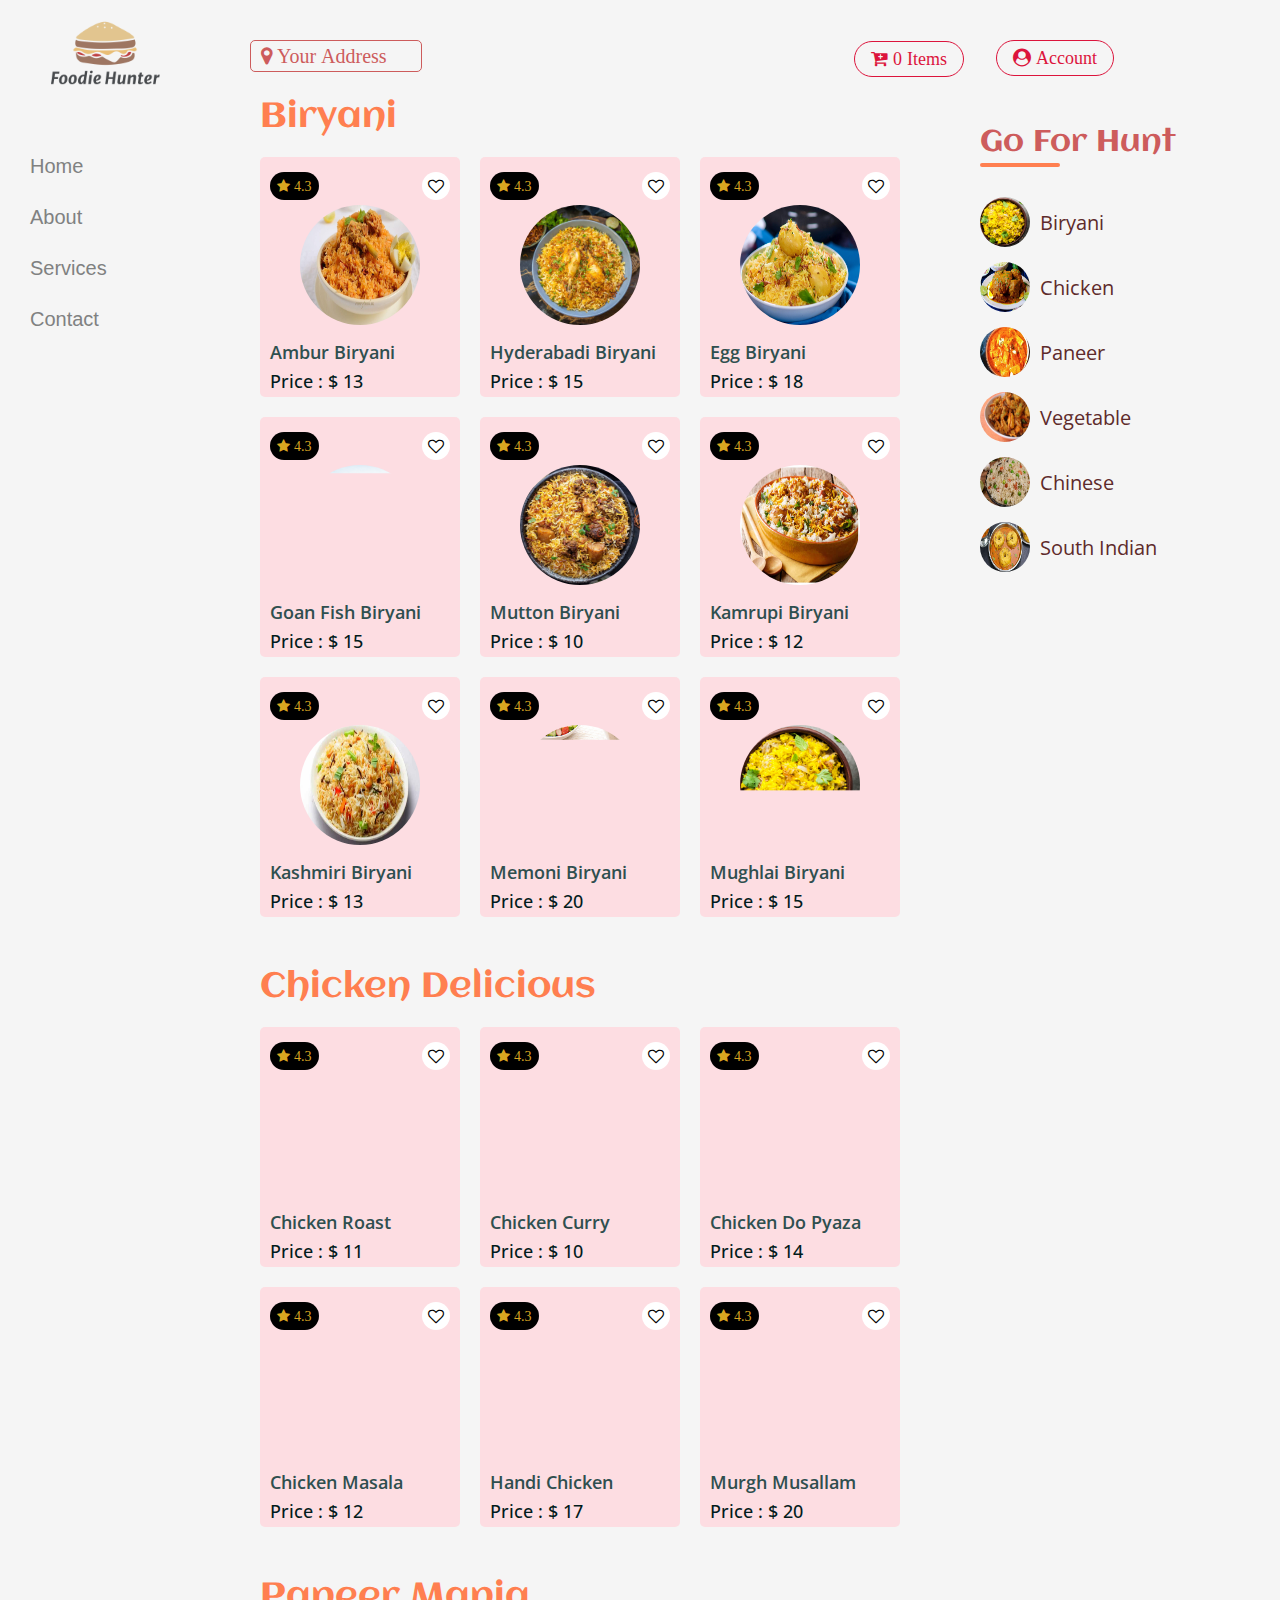
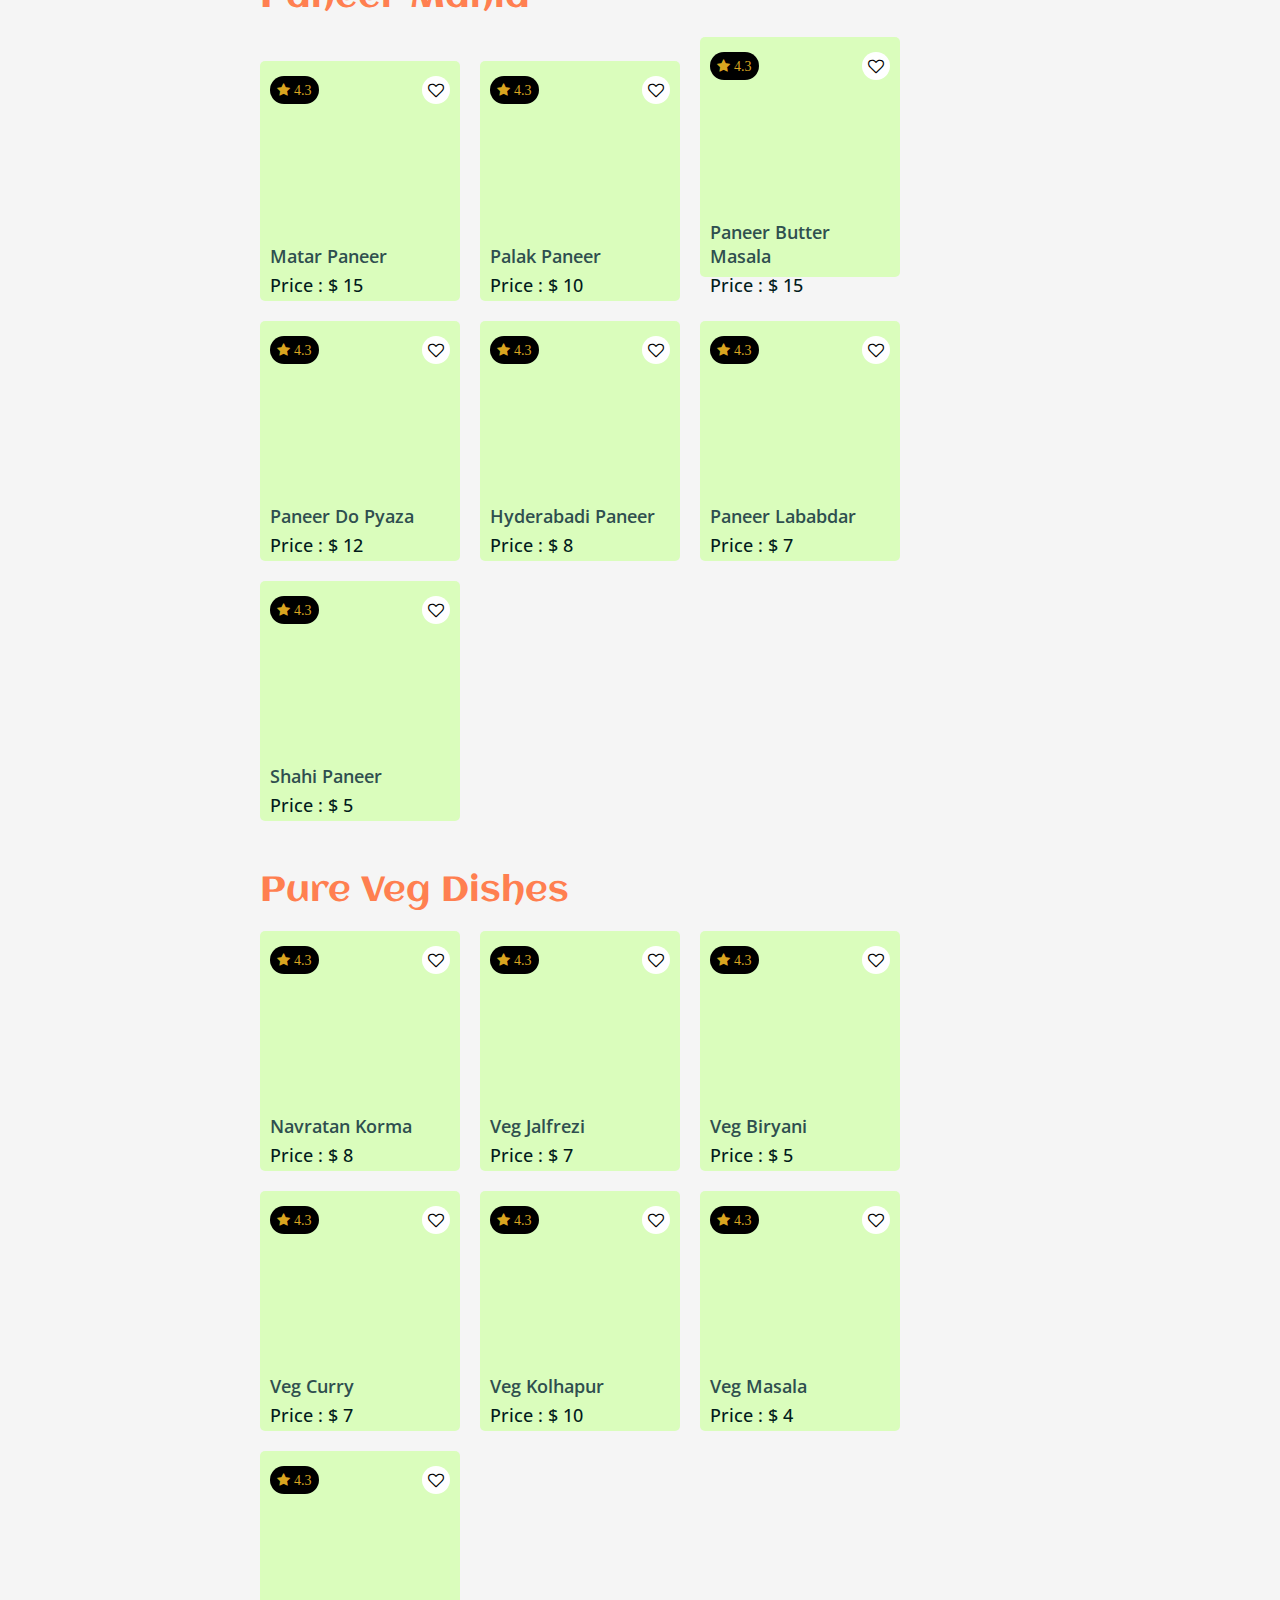
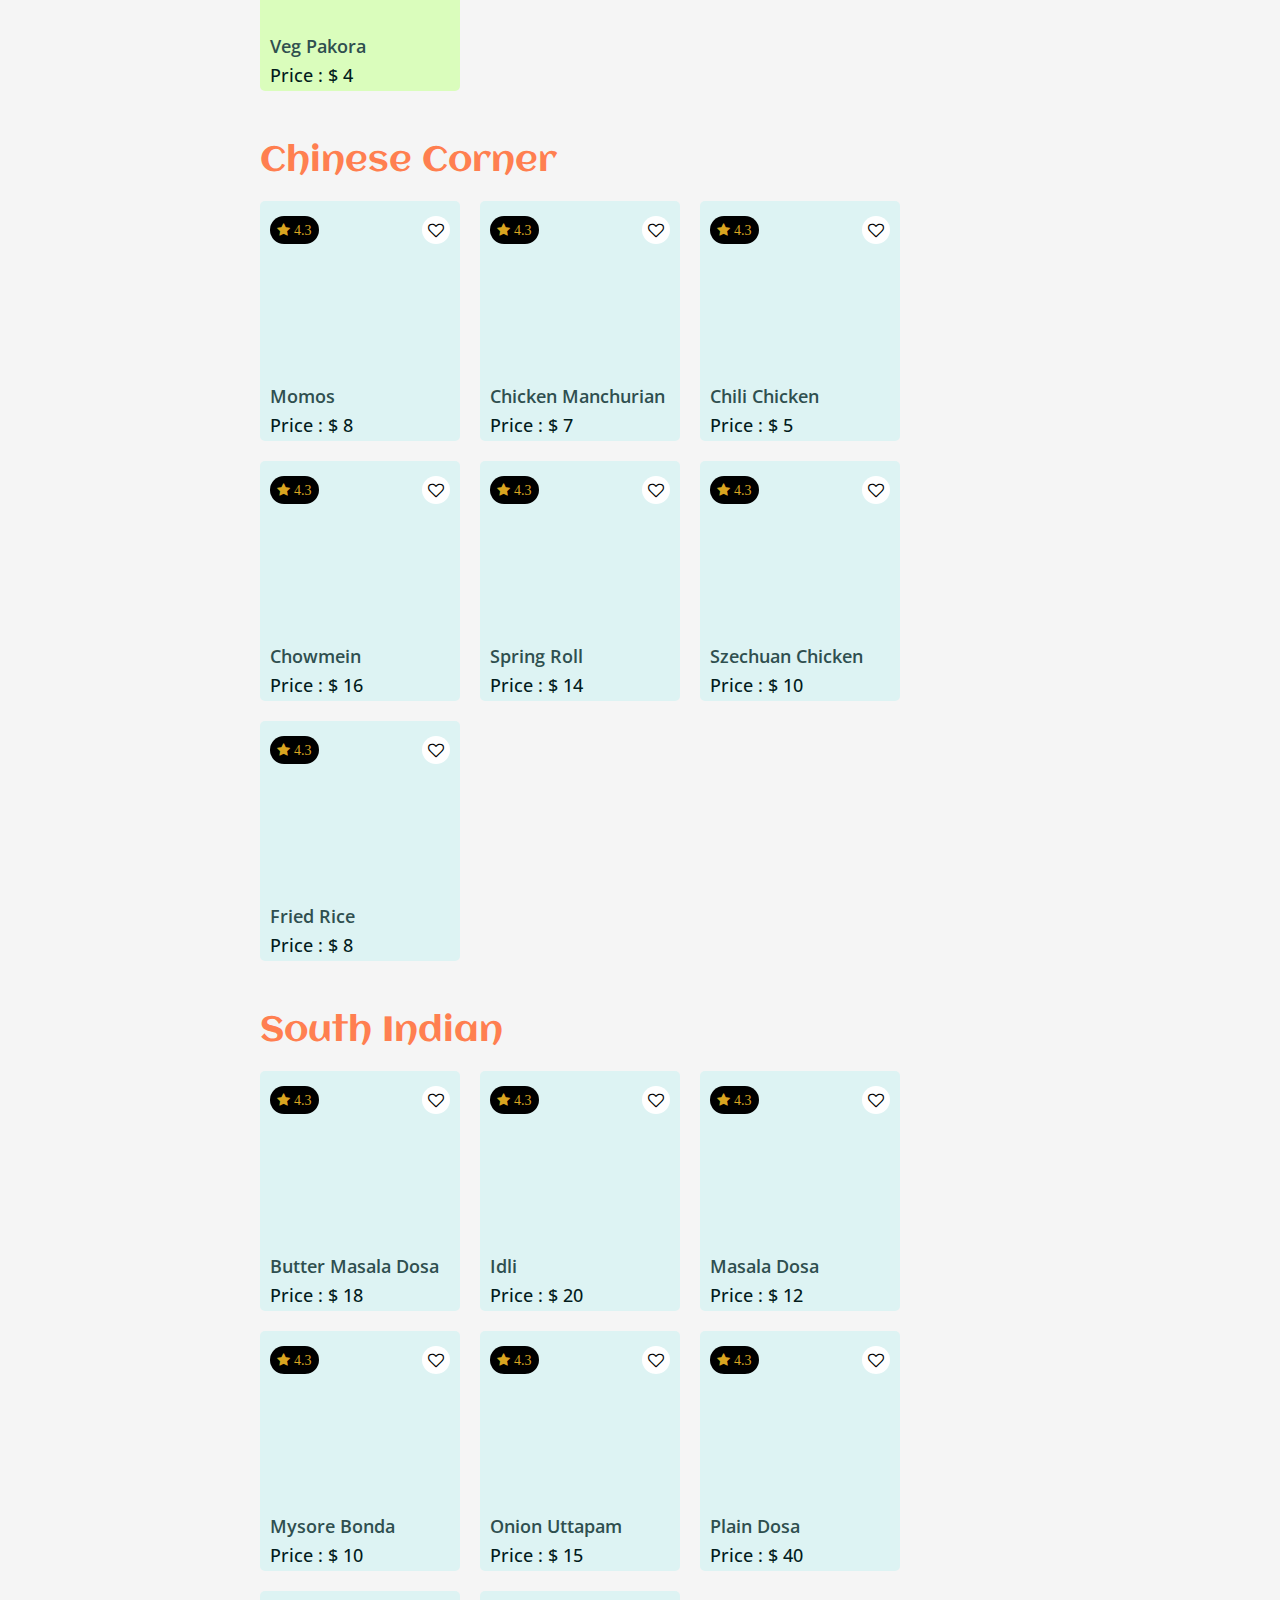
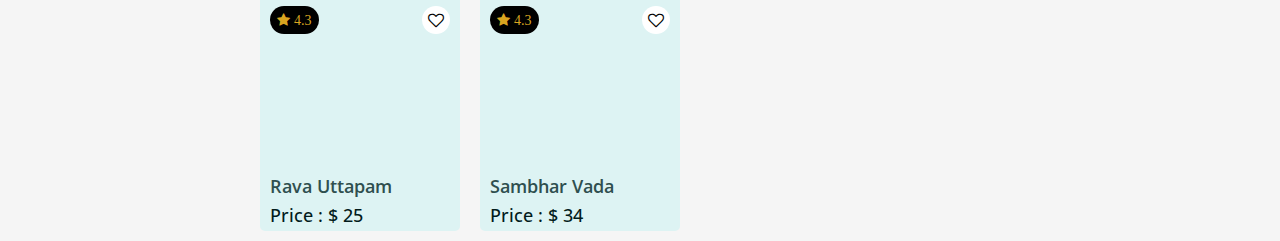
<file: All_html/order.html>
<!DOCTYPE html>
<html lang="en">
<head>
    <meta charset="UTF-8">
    <meta http-equiv="X-UA-Compatible" content="IE=edge">
    <meta name="viewport" content="width=device-width, initial-scale=1.0,viewport-fit=cover">
    <title>Food Website</title>
    <link rel="stylesheet" href="/css/order1.css">
    <link rel="stylesheet" href="https://cdnjs.cloudflare.com/ajax/libs/font-awesome/4.7.0/css/font-awesome.min.css">
</head>
<body>

    <!-- desktop view -->
    <div class="container" id="container">
        <div id="menu">
            <div class="title">
                <img src="/images/foodie hunter.png" alt="">
            </div>
            <div class="menu-item">
                <a href="/All_html/index.html">Home</a>
                <a href="/All_html/About.html">About</a>
                <a href="/All_html/service.html">Services</a>
                <!-- <a href="#">Your Orders</a>
                <a href="#">Wishlists</a> -->
                <!-- <a href="#">Cart</a> -->
                <a href="/All_html/contact.html">Contact</a>
               
            </div>
        </div>

        <div id="food-container">
            <div id="header">
                <div class="add-box">
                    <i class="fa fa-map-marker your-address" id="add-address"> Your Address</i>
                </div>
                <div class="util">
                    <!-- <i class="fa fa-search"> Search</i>
                    <i class="fa fa-tags"> Offers</i> -->
                    <i class="fa fa-cart-plus" id="cart-plus"> 0 Items</i>
                </div>
            </div>
            <div id="food-items" class="d-food-items">
                <div id="biryani" class="d-biryani">
                    <p id="category-name">Biryani</p>    
                </div>

                <div id="chicken" class="d-chicken">
                    <p id="category-name">Chicken Delicious</p>    
                </div>

                <div id="paneer" class="d-paneer">
                    <p id="category-name">Paneer Mania</p>
                </div>

                <div id="vegetable" class="d-vegetable">
                    <p id="category-name">Pure Veg Dishes</p> 
                </div>

                <div id="chinese" class="d-chinese">
                    <p id="category-name">Chinese Corner</p> 
                </div>

                <div id="south-indian" class="d-south-indian">
                    <p id="category-name">South Indian</p>
                </div>
            </div>

            <div id="cart-page" class="cart-toggle">
                <p id="cart-title">Cart Items</p>
                <p id="m-total-amount">Total Amout : 100</p>
                <table>
                    <thead>
                        <td>Item</td>
                        <td>Name</td>
                        <td>Quantity</td>
                        <td>Price</td>
                    </thead>
                    <tbody id="table-body">
                        
                    </tbody>
                </table>
                <div class="btn-box">
                  <button class="cart-btn">Checkout</button>
                </div>
            </div>
        </div>

        <div id="cart">
            <div class="taste-header">
                <div class="user">
                   <a href="/All_html/sign.html"><i class="fa fa-user-circle" id="circle"> Account</i></a> 
                    
                </div>
            </div>
            <div id="category-list">
                <p class="item-menu">Go For Hunt</p>
                <div class="border"></div>                
            </div>
            <div id="checkout" class="cart-toggle">
                <p id="total-item">Total Item : 5</p>
                <p id="total-price"></p>
                <p id="delievery">Free delievery on $ 40</p>
                <a href="/All_html/payment.html"><button class="cart-btn">Payment</button></a> 
            </div>
        </div>
    </div>


    <!-- mobile view -->
    <div id="mobile-view" class="mobile-view">
        <div class="mobile-top">
            <div class="logo-box">
                <img src="/images/foodielogo.png" alt="" id="logo">
                <i class="fa fa-map-marker your-address" id="m-add-address"> Your Address</i>
            </div>
            <div class="top-menu">
                <i class="fa fa-search"></i>
                <i class="fa fa-tag"></i>
                <i class="fa fa-heart-o"></i>
                <i class="fa fa-cart-plus" id="m-cart-plus"> 0</i>
            </div>
        </div>
        
        <div class="item-container">
            <div class="category-header" id="category-header">  
            </div>

            <div id="food-items" class="food-items">
                <div id="biryani" class="m-biryani">
                    <p id="category-name">Biryani</p>    
                </div>
                <div id="chicken" class="m-chicken">
                    <p id="category-name">Chicken Delicious</p>    
                </div>
                <div id="paneer" class="m-paneer">
                    <p id="category-name">Paneer Mania</p>
                </div>
                <div id="vegetable" class="m-vegetable">
                    <p id="category-name">Pure Veg Dishes</p> 
                </div>
                <div id="chinese" class="m-chinese">
                    <p id="category-name">Chinese Corner</p> 
                </div>
                <div id="south-indian" class="m-south-indian">
                    <p id="category-name">South Indian</p>
                </div>
            </div>            
        </div>

        <div class="mobile-footer">
            <p>Home</p>
            <p>Cart</p>
            <p>offers</p>
            <p>orders</p>
        </div>
    </div>
    <script src="/js/order2.js" type="module"></script>
</body>
</html>
</file>
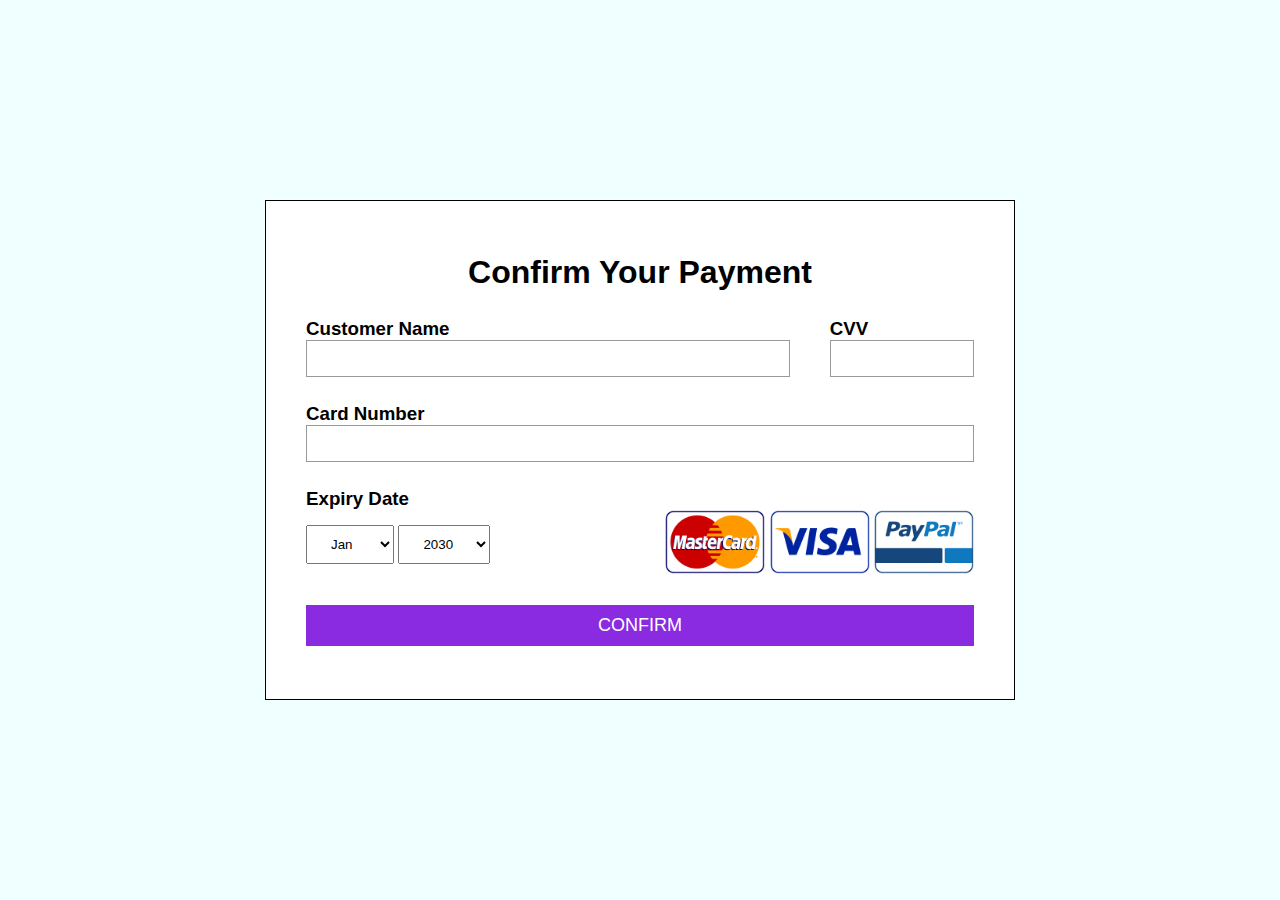
<file: All_html/payment.html>
<!DOCTYPE html>
<html lang="en">
<head>
    <meta charset="UTF-8">
    <meta http-equiv="X-UA-Compatible" content="IE=edge">
    <meta name="viewport" content="width=device-width, initial-scale=1.0">
    <link rel="stylesheet" href="/css/payment.css" />
    
    <title>Payment</title>
</head>
<body>
    <div class="container">
        <h1>Confirm Your Payment</h1>
        <div class="first-row">
            <div class="owner">
                <h3>Customer Name</h3>
                <div class="input-field">
                    <input type="text">
                </div>
            </div>
            <div class="cvv">
                <h3>CVV</h3>
                <div class="input-field">
                    <input type="password">
                </div>
            </div>
        </div>
        <div class="second-row">
            <div class="card-number">
                <h3>Card Number</h3>
                <div class="input-field">
                    <input type="text">
                </div>
            </div>
        </div>
        <div class="third-row">
            <h3>Expiry Date</h3>
            <div class="selection">
                <div class="date">
                    <select name="months" id="months">
                        <option value="Jan">Jan</option>
                        <option value="Feb">Feb</option>
                        <option value="Mar">Mar</option>
                        <option value="Apr">Apr</option>
                        <option value="May">May</option>
                        <option value="Jun">Jun</option>
                        <option value="Jul">Jul</option>
                        <option value="Aug">Aug</option>
                        <option value="Sep">Sep</option>
                        <option value="Oct">Oct</option>
                        <option value="Nov">Nov</option>
                        <option value="Dec">Dec</option>
                      </select>
                      <select name="years" id="years">
                        <option value="2030">2030</option>
                        <option value="2029">2029</option>
                        <option value="2028">2028</option>
                        <option value="2027">2027</option>
                        <option value="2026">2026</option>
                        <option value="2025">2025</option>
                        <option value="2024">2024</option>
                        <option value="2023">2023</option>
                        <option value="2022">2022</option>
                        <option value="2021">2021</option>
                        
                        
                        
            
                      </select>
                </div>
                <div class="cards">
                    <img src="/image/mc.png" alt="">
                    <img src="/image/vi.png" alt="">
                    <img src="/image/pp.png" alt="">
                </div>
            </div>    
        </div>
        <a href="">Confirm</a>
    </div>
</body>
</html>
</file>
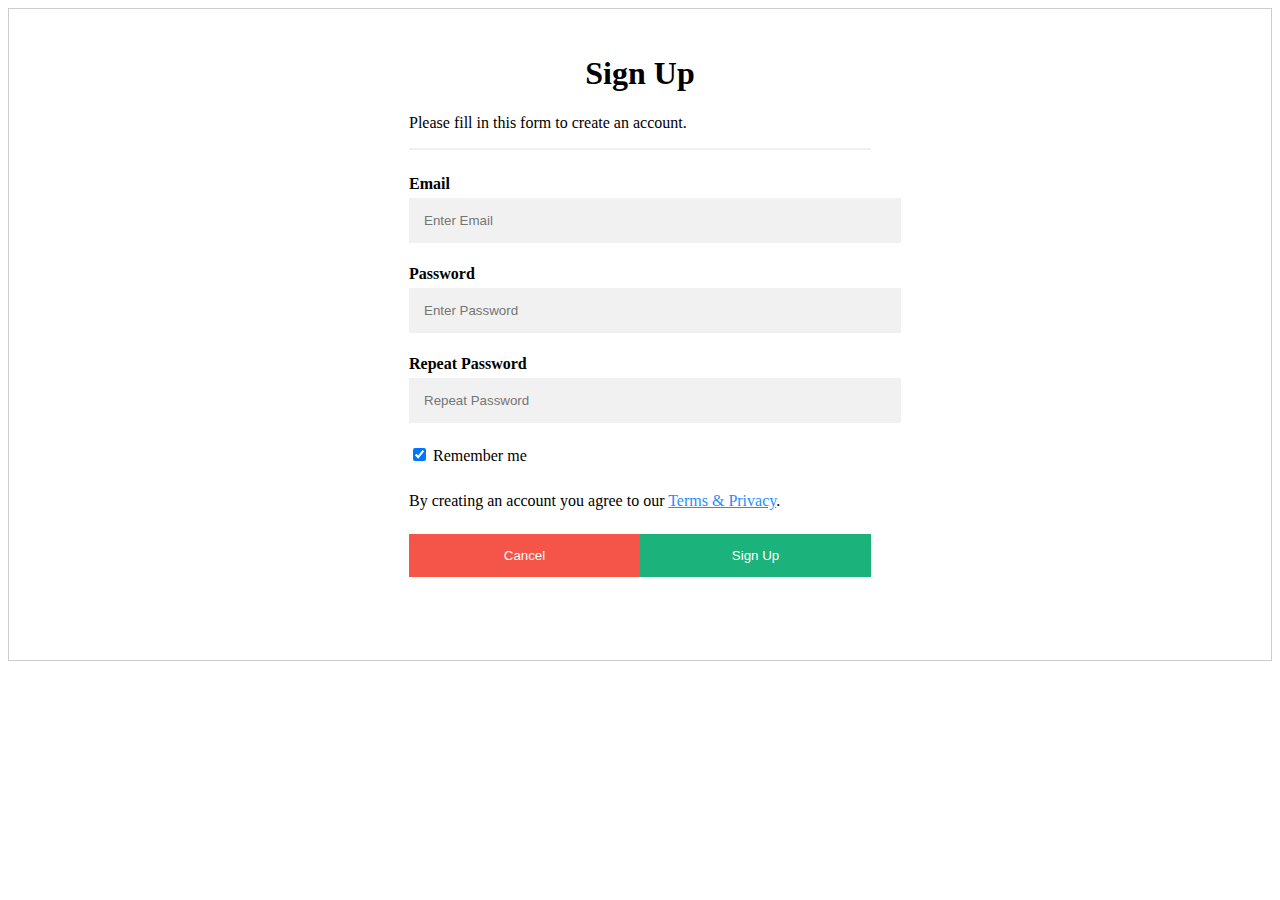
<file: All_html/sign.html>
<!DOCTYPE html>
<html lang="en">

<head>
  <meta charset="UTF-8">
  <meta http-equiv="X-UA-Compatible" content="IE=edge">
  <meta name="viewport" content="width=device-width, initial-scale=1.0">
  <title>Document</title>
  <link rel="stylesheet" href="/css/sign.css">
</head>

<body class="all">
  <div >
    <form action="action_page.php" style="border:1px solid #ccc">
      <div class="container">
        <h1 class=signButton>Sign Up</h1>
        <p>Please fill in this form to create an account.</p>
        <hr>

        <label for="email"><b>Email</b></label>
        <input type="text" placeholder="Enter Email" name="email" required>

        <label for="psw"><b>Password</b></label>
        <input type="password" placeholder="Enter Password" name="psw" required>

        <label for="psw-repeat"><b>Repeat Password</b></label>
        <input type="password" placeholder="Repeat Password" name="psw-repeat" required>

        <label>
          <input type="checkbox" checked="checked" name="remember" style="margin-bottom:15px"> Remember me
        </label>

        <p>By creating an account you agree to our <a href="#" style="color:dodgerblue">Terms & Privacy</a>.</p>

        <div class="clearfix">
          <button type="button" class="cancelbtn">Cancel</button>
          <button type="submit" class="signupbtn">Sign Up</button>
        </div>
      </div>
    </form>
  </div>
</body>

</html>
</file>
<file: css/order1.css>
@import url('https://fonts.googleapis.com/css2?family=Open+Sans:wght@300&display=swap');

@import url('https://fonts.googleapis.com/css2?family=Aclonica&display=swap');

html{
    height: 100%;
}
body{
    margin: 0;
    padding: 0;
    box-sizing: border-box;
    font-family: 'Open Sans', sans-serif;
    height: 100%;
}
.container{
    display: grid;
    grid-template-columns: 250px 1fr 300px;
    min-height: 100vh;
    min-height: -webkit-fill-available;
    overflow: hidden;
}
#menu{
    background: whitesmoke;
}
.title{
    padding: 0 30px;
}
#menu img{
    width: 150px;
    height: 150px;
    border-radius: 50%;
    margin-top: -20px;
}
.title p{
    font-size: 40px;
    font-family: Verdana, Geneva, Tahoma, sans-serif;
    color: indianred;
    margin: 0;
}
.border{
    width: 80px;
    height: 4px;
    margin: 3px 0;
    margin-bottom: 30px;
    border-radius: 2px;
    background: coral;
}

.menu-item a{
    display: block;
    text-decoration: none;
    font-size: 20px;
    padding: 8px 30px;
    font-family: Verdana, Geneva, Tahoma, sans-serif;
    margin: 12px 0;
    color: rgb(128, 129, 129);
    font-weight: 300;
    
}
.menu-item a:hover{
    background: rgb(250, 212, 218);
}
#food-container{
background: whitesmoke;
overflow: scroll;
overflow-x: hidden;
box-sizing: content-box;

}
#header{
    display: flex;
    justify-content: space-between;
    align-items: center;
    padding-top: 40px;
    padding-bottom: 10px;
    position: sticky;
    top: 0;
    background: whitesmoke;
    z-index: 1;
}
::-webkit-scrollbar{
    display: none;
}
#header .address{
    font-size: 20px;
    
}
#map{
    font-size: 25px;
    color: red;
}
.your-address{
    border: 1px solid indianred;
    color: indianred;
    padding: 5px 10px;
    border-radius: 5px;
    width: 150px;
    overflow: hidden;
    white-space: nowrap;
    text-overflow: ellipsis;
    cursor: pointer;
}
.add-box i{
    font-size: 20px;
}

#header select{
    width: 150px;
    overflow: hidden;
    border: none;
    outline: none;
    background: none;
    color: rosybrown;
    padding: 0 5px;
}
.food-items{
    display: none;
}
.cart-toggle{
    display: block;
}
.util i,.user i{
    font-size: 18px;
    margin: 0 16px;
    border: 1px solid crimson;
    padding: 8px 16px;
    color: crimson;
    border-radius: 20px;
    cursor: pointer;
}
.util i:active{
    color: white;
    background: crimson;
}
#biryani,#paneer,#chicken,#vegetable,#chinese,#south-indian{
    margin-top: 40px;   
}
#paneer #item-card,#vegetable #item-card{
    background: rgb(218, 253, 188);
}
#chinese #item-card,#south-indian #item-card{
    background: rgb(221, 243, 243);
}
#category-name,.item-menu{
    margin: 10px;
    font-size: 35px;   
    color: coral;
    font-family: 'Aclonica', sans-serif;
}
#item-card{
    width: 180px;
    height: 220px;
    padding: 10px;
    margin: 10px;
    display: inline-block;
    border-radius: 5px;
    background: rgb(253, 221, 226);
    cursor: pointer;
    transition: 0.5s all step-end;
}
#item-card:hover img{
    transform: scale(1.2);
}
#card-top{
    display: flex;
    margin: 5px 0;
    justify-content: space-between;
}
#rating{
    padding: 7px;
    color: goldenrod;
    background: black;
    font-size: 14px;
    border-radius: 15px;
}
.fa-heart-o{
    padding: 6px;
    border-radius: 50%;
    background: white;
    cursor: pointer;
}
.toggle-heart{
background: orangered;
color: white; 
}
#item-card img{
    width: 120px;
    height: 120px;
    border-radius: 50%;
    margin: auto;
    display: block;
    margin-bottom: 15px;
    transition: 0.5s all ease-in-out;
}
#item-name{
    margin: 5px 0;
    font-weight: 600;
    color: darkslategray;
    font-size: 18px;
}
#item-price{
    margin: 0;
    color: rgb(2, 27, 27);
    font-weight: 500;
    font-size: 18px;
}

.food-items{
    display: none;
}
.cart-toggle{
    display: none;
}
#cart-page{
    background: white;
    margin: 40px 10px;
    margin-right: 50px;
    padding: 20px 30px;
    padding-bottom: 30px;
    position: relative;
}
#cart-title{
    font-size: 35px;
    margin: 0;
    color: indianred;
}
#cart-page table{
    width: 100%;
    margin-top: 20px;
    text-align: center;
}
#cart-page table thead td{
    font-size: 25px;
    padding-bottom: 10px;
}

.cart-btn{
    outline: none;
    border: none;
    background: crimson;
    color: white;
    padding: 10px 25px;
    border-radius: 20px;
    font-size: 18px;
    text-transform: uppercase;
    bottom: 30px;
    margin: 15px 0;
    cursor: pointer;
}
#cart-page table tbody td{
    padding: 10px 0;
    font-size: 20px;
}
#cart-page table tbody button{
    outline: none;
    border: none;
    font-size: 16px;
    background: none;
    background: lightcoral;
    color: white;
    border-radius: 3px;
    cursor: pointer;
    margin: 0 5px;
}
#cart-page table tbody img{
    width: 75px;
    height: 75px;
    border-radius: 50%;
}
#checkout{
    text-align: center;
    margin: 40px auto;
    border-radius: 5px;
    background: white;
    padding: 10px 20px;
}
#checkout p{
    margin: 15px 0;
    float: left;
}
#total-price,#total-item{
    font-size: 25px;
    color: indianred;
}
#delievery{
    font-size: 20px;
    color: limegreen;
}
#cart{
    background: whitesmoke;
    padding-right: 30px;
    overflow-y: scroll;
}

.item-menu{
    margin: 0;
    font-size: 30px;
    margin-top: 40px;
    color: indianred;
    background: whitesmoke;
    
}
.list-card{
    display: flex;
    align-items: center;
    margin-top: 15px;
    border-radius: 25px;
    cursor: pointer;
    transition: 0.3s all ease-in-out;
}
.list-card:hover{
    background: rgb(255, 216, 222);
}
.list-card:hover img{
    transition: 0.5s all ease-in-out;
    transform: scale(1.2);
}
.list-card img{
    width: 50px;
    height: 50px;
    border-radius: 50%;
}
.list-name{
    font-size: 20px;
    margin: 0 10px;
    text-decoration: none;
    text-transform: capitalize;
    color: rgb(94, 43, 43);
}
.taste-header{
    padding-top: 40px;
    padding-bottom: 10px;
    position: sticky;
    top: 0;
    background: whitesmoke;
}
#mobile-view{
    display: none;
}
#biryani{
    margin-top: 10px;
}
#m-total-amount{
    display: none;
}
@media screen and (max-width : 800px) and (-webkit-min-device-pixel-ratio: 2){
    .container{
        display: none;
    }
    #mobile-view{
        display: grid;
        grid-template-rows: 120px 1fr 50px;
        height: 100%;
        overflow: hidden;
        
        width: 100vw;
    }
    .mobile-top{
        padding: 5px 15px;
        background: white;
        z-index: 1;
    }
    .item-container{
        overflow-y: scroll;
    }
    .logo-box,.top-menu{
        display: flex;
        justify-content: space-between;
        align-items: center;
    }
    #logo{
        width: 90px;
        height: 70px;
    }
    .logo-box .your-address{
        font-size: 18px;
        width: 150px;
        color: crimson;
        text-transform: capitalize;
        white-space: nowrap;
        overflow: hidden;
        text-overflow: ellipsis;
    }
    .top-menu{

        color: indianred;
    }
    .top-menu i{
        font-size: 20px;
        cursor: pointer;
        padding: 12px 5px ;
        border-radius: 50%;
    }
    
    .m-cart-toggle{
        color: white;
        background: lightcoral;
    }
    .category-header{
        display: flex;
        width: 100vw;
        overflow-x: scroll;
        position: sticky;
        top: 0;
        background: white;
        z-index: 1;
        border-bottom: 1px solid rgb(219, 219, 219);
        margin: 0;
        transform: translateZ(0);
        -webkit-transform: translateZ(0);
    }
    .toggle-category{
        display: none;
        position: relative;
    }
    .list-card{
        margin: 0 10px;
        text-align: center;
    }
    .list-card img{
        width: 60px;
        height: 60px;
        border-radius: 50%;
    }
    .list-card:hover{
        background: none;
    }
    .list-card:hover img{
        transform: none;
        transition: none;
    }
    .list-name{
        margin: 5px 0;
        color: coral;
        width: max-content;
        font-size: 16px;
    }
    #food-items{        
        padding: 5px 10px;
    }

    .mobile-footer{
        display: flex;
        justify-content: space-between;
        align-items: center;
        padding: 5px 15px;
        background: white;
        border-top: 1px solid rgb(219, 219, 219);
    }
    .mobile-footer{
        color: indianred;
        text-transform: uppercase;
        font-size: 16px;
        position: static;
    }
    #category-name{
        font-size: 25px;
        font-family: 'Aclonica', sans-serif;
    }
    #item-card{
        width: 150px;
        height: 200px;
    }
    #item-card img{
        width: 100px;
        height: 100px;
    }
    #item-name,#item-price{
        font-size: 16px;
    }
    .list-card{
        flex-direction: column;
    }
    #cart-page{
        margin: 3px 0;
        padding: 10px 5px;
        padding-bottom: 30px;
        border-top: 1px solid rgb(219, 219, 219);
    }
    #cart-page table thead td{
        font-size: 20px;
    }
    #cart-page table tbody td{
        font-size: 18px;
    }
    #cart-page table tbody img{
        width: 60px;
        height: 60px;
    }
    #cart-title{
        font-size: 25px;
        display: inline-block;
        font-family: 'Aclonica', sans-serif;
    }
    #m-total-amount{
        display: inline-block;
        color: lightcoral;
        padding: 5px 10px;
        margin: 0;
        border:  1px solid lightcoral;
        float: right;
    }
    .cart-btn{
        font-size: 14px;
        background: lightcoral;
        padding: 8px 15px;
        margin: auto;
    }
    .btn-box{
        text-align: center;
    }
    
}

@media screen and (max-width : 400px) and (-webkit-min-device-pixel-ratio: 2){
    #mobile-view{
        min-height: -webkit-fill-available;
    }
    #item-card{
        height: 200px;
        width: 140px;
    }
    #food-items{
        padding: 0;
    }
}
</file>
<file: css/payment.css>
*{
    margin: 0;
    padding: 0;
    box-sizing: border-box;
    font-family: 'Poppins', sans-serif;
}

body{
    width: 100%;
    height: 100vh;
    display: flex;
    justify-content: center;
    align-items: center;
    background-color: azure;
}

.container{
    width: 750px;
    height: 500px;
    border: 1px solid;
    background-color: white;
    display: flex;
    flex-direction: column;
    padding: 40px;
    justify-content:space-around;
}

.container h1{
    text-align: center;
}

.first-row{
     display: flex;
}

.owner{
    width: 100%;
    margin-right: 40px;
}

.input-field{
    border: 1px solid #999;
}

.input-field input{
    width: 100%;
    border:none;
    outline: none;
    padding: 10px;
}

.selection{
    display: flex;
    justify-content: space-between;
    align-items: center;
}

.selection select{
    padding: 10px 20px;
}

a{
    background-color: blueviolet;
    color: white;
    text-align: center;
    text-transform: uppercase;
    text-decoration: none;
    padding: 10px;
    font-size: 18px;
    transition: 0.5s;
}

a:hover{
    background-color: dodgerblue;
}

.cards img{
    width: 100px;
}
</file>
<file: css/sign.css>
.all{
  background-image: ;
}
/* Full-width input fields */
  input[type=text], input[type=password] {
  width: 100%;
  padding: 15px;
  margin: 5px 0 22px 0;
  display: inline-block;
  border: none;
  background: #f1f1f1;
  
}

input[type=text]:focus, input[type=password]:focus {
  background-color: #ddd;
  outline: none;
}

hr {
  border: 1px solid #f1f1f1;
  margin-bottom: 25px;
}

/* Set a style for all buttons */
button {
  background-color: #04AA6D;
  color: white;
  padding: 14px 50px  ;
  margin: 8px 0;
  border: none;
  cursor: pointer;
  width: 50%;
  opacity: 0.9;
  
}

button:hover {
  opacity:1;
}

/* Extra styles for the cancel button */
.cancelbtn {
  padding: 14px 20px;
  background-color: #f44336;
}

/* Float cancel and signup buttons and add an equal width */
.cancelbtn, .signupbtn {
  float: left;
  width: 50%;
}

/* Add padding to container elements */
.container {
  padding: 25px 400px 75px 400px;
}

/* Clear floats */
.clearfix::after {
  content: "";
  clear: both;
  display: table;
}
.signButton{
  text-align: center;
}
/* Change styles for cancel button and signup button on extra small screens */
@media screen and (max-width: 300px) {
  .cancelbtn, .signupbtn {
    width: 100%;
  }
}
</file>
